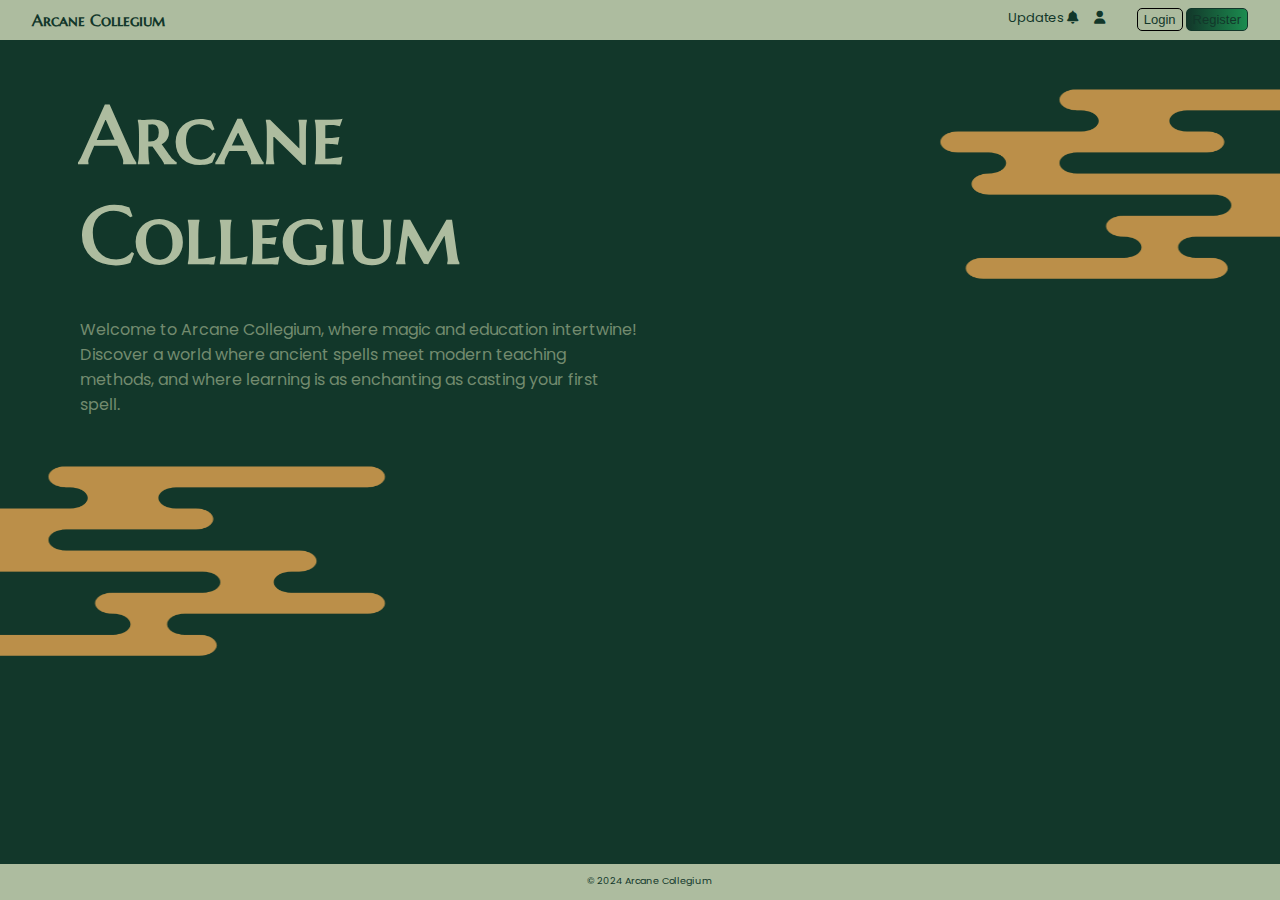
<file: index.html>
<!DOCTYPE html>
<html lang="en">
<head>
    <meta charset="UTF-8">
    <meta name="viewport" content="width=device-width, initial-scale=1.0">
    <title>Arcane Collegium</title>

    <link rel="stylesheet" href="https://cdnjs.cloudflare.com/ajax/libs/font-awesome/6.5.1/css/all.min.css"  />
    <link rel="stylesheet" href="style.css">
</head>
<body>
    <header>
        <nav class="navbar">
            <a class="home" href="index.html">Arcane Collegium</a>
            <div class="navright">
                <!-- <a href="../soa/index.html">Account</a>
                <a href="../grades/index.html">Grades</a>
                <a href="../sched/index.html">Schedule</a> -->
                <a href="" class="notif">Updates <i class="fa-solid fa-bell"></i></a>
                <a href="" class="prof_ic"><i class="fa-solid fa-user"></i></a>
                <div class="buttons">
                    <button  class="login"><a href="./login/index.html">Login</a></button>
                    <button  class="register"><a href="./register/index.html">Register</a></button>
                </div>
                    
            </div>
        </nav>
    </header>
    <div class="container">
        <div class="desc">
           <h1>Arcane Collegium</h1> 
           Welcome to Arcane Collegium, where magic and education intertwine! Discover a world where ancient spells meet modern teaching methods, and where learning is as enchanting as casting your first spell.
        </div>
        <div class="bg1-icon">
        <img src="./images/gurenge.png" >
    </div>
    
    </div>
 
    
    <div class="bg2-icon">
        <img src="./images/gurenge.png" >
    </div>

    <footer>
        <p>&copy; 2024 Arcane Collegium</p>
    </footer>
</body>
</html>
</file>
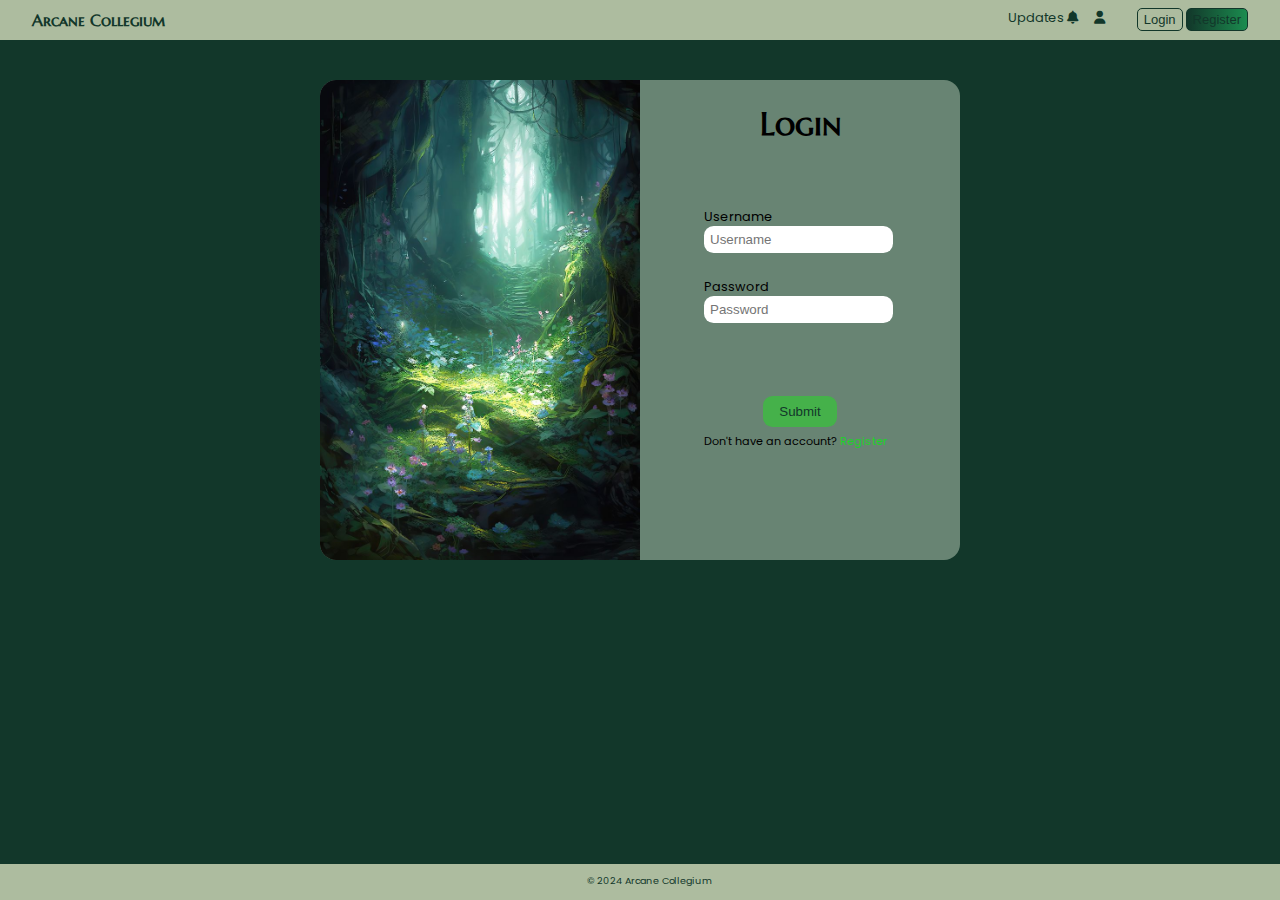
<file: login/index.html>
<!DOCTYPE html>
<html lang="en">
<head>
    <meta charset="UTF-8">
    <meta name="viewport" content="width=device-width, initial-scale=1.0">
    <title>Arcane Collegium</title>

    <link rel="stylesheet" href="https://cdnjs.cloudflare.com/ajax/libs/font-awesome/6.5.1/css/all.min.css"  />
    <link rel="stylesheet" href="login.css">
</head>
<body>
    <header>
        <nav class="navbar">
            <a class="home" href="index.html">Arcane Collegium</a>
            <div class="navright">
                <!-- <a href="../soa/index.html">Account</a>
                <a href="../grades/index.html">Grades</a>
                <a href="../sched/index.html">Schedule</a> -->
                <a href="" class="notif">Updates <i class="fa-solid fa-bell"></i></a>
                <a href="" class="prof_ic"><i class="fa-solid fa-user"></i></a>
                <div class="buttons">
                    <button  class="login"><a href="/Portal/login/index.html">Login</a></button>
                    <button  class="register"><a href="/Portal/register/index.html">Register</a></button>
                </div>
                    
            </div>
        </nav>
    </header>


    <div class="container">
        <div class="form">
            <div class="side-image">
                <img src="../images/Enchanted Grove.jpg" >
            </div>
            <div class="input-form">
                <div class="content">
                    <h1>Login</h1>
                    

                    <div class="input-field">
                        <label>Username</label><br>
                        <input class="box" type="text" placeholder="Username" id="username" name="username" required>
                    </div>
                    <br>
                    <div class="input-field">
                        <label>Password</label><br>
                        <input class="box" type="password" placeholder="Password" id="password" name="password" required>
                    </div><br>

                     <div class="submit">
                        <button ><a href="/Portal/dashboard/index.html">Submit</a></button>
                     </div>   
                        
                    <div class="login">
                        <a href="../register/index.html" >Don't have an account? <span>Register</span></a>
                    </div>      

                </div>
            </div>
            
        </div>
    </div>

        <!-- <div class="bg1-icon"></div>
        <img src="../images/gurenge.png" >

        <div class="bg2-icon">
        <img src="../images/gurenge.png" >
        </div> -->


    <footer>
        <p>&copy; 2024 Arcane Collegium</p>
    </footer>
</body>
</html>
</file>
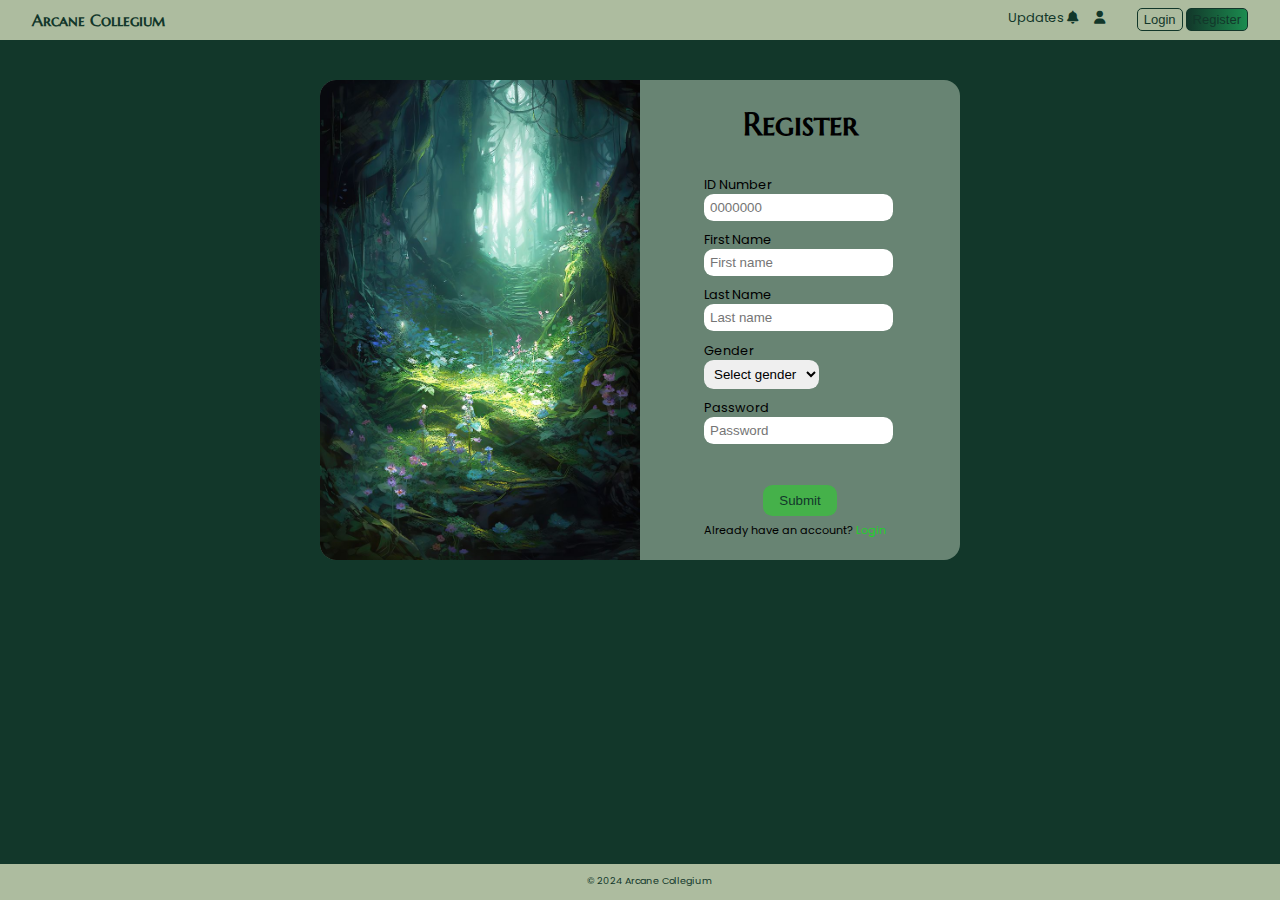
<file: register/index.html>
<!DOCTYPE html>
<html lang="en">
<head>
    <meta charset="UTF-8">
    <meta name="viewport" content="width=device-width, initial-scale=1.0">
    <title>Arcane Collegium</title>

    <link rel="stylesheet" href="https://cdnjs.cloudflare.com/ajax/libs/font-awesome/6.5.1/css/all.min.css"  />
    <link rel="stylesheet" href="register.css">
</head>
<body>
    <header>
        <nav class="navbar">
            <a class="home" href="index.html">Arcane Collegium</a>
            <div class="navright">
                <!-- <a href="../soa/index.html">Account</a>
                <a href="../grades/index.html">Grades</a>
                <a href="../sched/index.html">Schedule</a> -->
                <a href="" class="notif">Updates <i class="fa-solid fa-bell"></i></a>
                <a href="" class="prof_ic"><i class="fa-solid fa-user"></i></a>
                <div class="buttons">
                    <button  class="login"><a href="/Portal/login/index.html">Login</a></button>
                    <button  class="register"><a href="/Portal/register/index.html">Register</a></button>
                </div>
                    
            </div>
        </nav>
    </header>


    <div class="container">
        <div class="form">
            <div class="side-image">
                <img src="../images/Enchanted Grove.jpg" >
            </div>
            <div class="input-form">
                <div class="content">
                    <h1>Register</h1>
                    
                    <div class="input-field">
                        <label>ID Number</label><br>
                        <input class="box" type="text" placeholder="0000000" id="idnumber" name="idnumber" required>
                    </div>
                    <div class="input-field">
                        <label>First Name</label><br>
                        <input class="box" type="text" placeholder="First name" id="firstname" name="firstname" required>
                    </div>
                    <div class="input-field">
                        <label>Last Name</label><br>
                        <input class="box" type="text" placeholder="Last name" id="lastname" name="lastname" required>
                    </div>
                    <div class="input-field">
                        <label>Gender</label><br>
                        <select class="box" required class="genderSelect">
                            <option disabled selected>Select gender</option>
                            <option>Male</option>
                            <option>Female</option>
                            
                        </select>
                    </div>
                    <div class="input-field">
                        <label>Password</label><br>
                        <input class="box" type="password" placeholder="Password" id="password" name="password" required>
                    </div><br>


                     <div class="submit">
                        <button ><a href="../login/index.html">Submit</a></button>
                     </div>   
                        
                    <div class="login">
                        <a href="../login/index.html" >Already have an account? <span>Login</span></a>
                    </div>      

                </div>
            </div>
            
        </div>
    </div>

        <!-- <div class="bg1-icon"></div>
        <img src="../images/gurenge.png" >

        <div class="bg2-icon">
        <img src="../images/gurenge.png" >
        </div> -->


    <footer>
        <p>&copy; 2024 Arcane Collegium</p>
    </footer>
</body>
</html>
</file>
<file: style.css>
@import url('https://fonts.googleapis.com/css2?family=Marcellus+SC&display=swap');
@import url('https://fonts.googleapis.com/css2?family=Marcellus+SC&family=Poppins:ital,wght@0,100;0,200;0,300;0,400;0,500;0,600;0,700;0,800;0,900;1,100;1,200;1,300;1,400;1,500;1,600;1,700;1,800;1,900&display=swap');

*{
    margin: 0;
    padding: 0;
}
:root{
    --bg-green: #12372a;
    --sagedark: #76885B;
    --text-color: rgb(247, 246, 246);
    --light-bg-color:#adbc9f;
}
body{
    font-family: "Poppins", sans-serif;
    background-color: var(--bg-green) ;
}
/* navigation*/
header{
    background-color: var(--light-bg-color);
    position: fixed;
    width: 100%;
    height: 2.5rem;
    justify-content: center;
    align-content: center;
}
header a{
    color: var(--bg-green);
    text-decoration: none;
}
.home{
    font-family: "Marcellus SC", serif;
    font-weight: bold;
    margin-left: 2rem;
}
.navright{
    font-size: small;
    float: right;
    display: flex;
    gap: 1rem;
    margin-right: 2rem;
}
.buttons{
    margin-left: 1rem;
    justify-content: center;
    

}
.buttons button{
    padding: 3px;

}
.buttons .login{
    background-color: var(--light-bg-color);
    border-radius: 5px;
    border: 1px solid black;
    color: var(--bg-green);
    padding: 3px 6px;
    font-size: 1em;
    cursor: pointer;
}
.buttons .login:hover{
    background-color: #a0c99b;
    transform: scale(2rem);
}
.buttons .register{
    background-image: linear-gradient(90deg, rgba(18,55,42,1) 0%, rgba(27,140,79,1) 100%);
    border-radius: 5px;
    border: 1px solid var(--bg-green);
    color: var(--text-color);
    padding: 3px 6px;
    font-size: 1em;
    cursor: pointer;
}

/*bg png*/
.container{
    display: flex;  
    padding-top: 2.5rem ;

    
}
.desc{
    width: 50%;
    justify-content: center;
    align-content: center;
    align-items: center;
    padding-top: 2.8rem;
    padding-left: 5rem;
    color: rgb(115, 139, 111);
}
.desc h1{
    color: var(--light-bg-color);
    font-family: "Marcellus SC";
    font-size:5rem;
    font-weight: bold;
    margin-bottom: 2rem;
}

.bg1-icon{
    /* padding-top: 2rem; */
    width: 50%;
    float: right;
    
}
.bg1-icon img{
    width: 30rem;
    height: 18rem;
    margin-left: 18rem;
}
.bg2-icon{
    float: left;
    margin-left: -5.2rem;
}
.bg2-icon img{
    width: 30rem;
    height: 18rem;
}





footer{
    background-color: var(--light-bg-color);
    color: var(--bg-green);
    font-size: 0.6rem;      
    text-align: center;
    padding: 10px;
    position: fixed;
    height: 1rem;
    left: 0;
    bottom: 0;
    width: 100%;
}
</file>
<file: login/login.css>
@import url('https://fonts.googleapis.com/css2?family=Marcellus+SC&display=swap');
@import url('https://fonts.googleapis.com/css2?family=Marcellus+SC&family=Poppins:ital,wght@0,100;0,200;0,300;0,400;0,500;0,600;0,700;0,800;0,900;1,100;1,200;1,300;1,400;1,500;1,600;1,700;1,800;1,900&display=swap');

*{
    margin: 0;
    padding: 0;
}
:root{
    --bg-green: #12372a;
    --sagedark: #76885B;
    --text-color: rgb(247, 246, 246);
    --light-bg-color:#adbc9f;
}
body{
    font-family: "Poppins", sans-serif;
    background-color: var(--bg-green) ;
}
/* navigation*/
header{
    background-color: var(--light-bg-color);
    position: fixed;
    width: 100%;
    height: 2.5rem;
    justify-content: center;
    align-content: center;
}
header a{
    color: var(--bg-green);
    text-decoration: none;
}
.home{
    font-family: "Marcellus SC", serif;
    font-weight: bold;
    margin-left: 2rem;
}
.navright{
    font-size: small;
    float: right;
    display: flex;
    gap: 1rem;
    margin-right: 2rem;
}
.buttons{
    margin-left: 1rem;
    justify-content: center;
    

}
.buttons button{
    padding: 3px;

}
.buttons .login{
    background-color: var(--light-bg-color);
    border-radius: 5px;
    border: 1px solid var(--bg-green);
    color: var(--bg-green);
    padding: 3px 6px;
    font-size: 1em;
    cursor: pointer;
}
.buttons .login:hover{
    background-color: #a0c99b;
    transform: scale(2rem);
}
.buttons .register{
    background-image: linear-gradient(90deg, rgba(18,55,42,1) 0%, rgba(27,140,79,1) 100%);
    border-radius: 5px;
    border: 1px solid var(--bg-green);
    color: var(--text-color);
    padding: 3px 6px;
    font-size: 1em;
    cursor: pointer;
}
/*end of nav*/

.container{
    display: flex;
    justify-content: center;
    align-content: center;
    padding-top: 2rem;
}
.form{
    margin-top: 3rem;
    background-color: rgba(189, 209, 187,0.5);
    border-radius: 1rem;
    width: 40rem;
    height: 30rem;
    display: flex;
}
.form .input-form{
    position: relative;
    width: 50%;
}
.form .input-form .content h1{ 
   font-family: "Marcellus SC", sans-serif;
    text-align: center;
    margin-top: 1.5rem;
    margin-bottom: 4rem;
}

.form .side-image{
  position: relative;
  width: 50%;
  height: 100%;  
}

.form .side-image img{
    position: absolute;
    top: 0;
    left: 0;
    width: 100%;
    height: 100%;
    object-fit: cover;
    border-top-left-radius: 1rem;
    border-bottom-left-radius: 1rem;
}

.form .input-form .content .input-field{
    padding-left: 4rem;
    font-size: 0.8rem;
    color: var(--bg-color);
}

.input-field .box{
    padding: 6px;
    border: 2px var(--bg-color);
    border-radius: 0.6rem;
}

.input-field input :focus,
.input-field select:focus{
    box-shadow: 0 3px 6px rgba(0,0,0,0.13);
    border: #12372a 1px;
}

.form .content .submit{
    margin-top: 3rem;
    text-align: center;
    
}
.form .content .submit button a{
    text-decoration: none;
    color: #12372a;
}
.form .content  .submit button{
    padding: 0.5rem 1rem ;
    border: 1px #12372a;
    border-radius: 0.6rem;
    background-color: rgb(69, 177, 74);
}    

.form .content  .submit button:hover{
    background: var(--bg-green);
    color: #adbc9f;
}
.form .content  .submit button a:hover{
    color: #adbc9f;
}

.form .content .login a{
    font-size: 0.7rem;
    margin-left: 4rem;
    color: var(--bg-color);
    text-decoration: none;
}
.form .content .login span{
    color: rgb(33, 209, 42);
}
/*bg png*/




/* 
.bg1-icon{
    padding-top: 2rem;
    width: 50%;
    float: right;
    
}
.bg1-icon img{
    width: 30rem;
    height: 18rem;
}
.bg2-icon{
    float: left;
    margin-left: -5.2rem;
}
.bg2-icon img{
    width: 30rem;
    height: 18rem;
} */





footer{
    background-color: var(--light-bg-color);
    color: var(--bg-green);
    font-size: 0.6rem;      
    text-align: center;
    padding: 10px;
    position: fixed;
    height: 1rem;
    left: 0;
    bottom: 0;
    width: 100%;
}
</file>
<file: register/register.css>
@import url('https://fonts.googleapis.com/css2?family=Marcellus+SC&display=swap');
@import url('https://fonts.googleapis.com/css2?family=Marcellus+SC&family=Poppins:ital,wght@0,100;0,200;0,300;0,400;0,500;0,600;0,700;0,800;0,900;1,100;1,200;1,300;1,400;1,500;1,600;1,700;1,800;1,900&display=swap');

*{
    margin: 0;
    padding: 0;
}
:root{
    --bg-green: #12372a;
    --sagedark: #76885B;
    --text-color: rgb(247, 246, 246);
    --light-bg-color:#adbc9f;
}
body{
    font-family: "Poppins", sans-serif;
    background-color: var(--bg-green) ;
}
/* navigation*/
header{
    background-color: var(--light-bg-color);
    position: fixed;
    width: 100%;
    height: 2.5rem;
    justify-content: center;
    align-content: center;
}
header a{
    color: var(--bg-green);
    text-decoration: none;
}
.home{
    font-family: "Marcellus SC", serif;
    font-weight: bold;
    margin-left: 2rem;
}
.navright{
    font-size: small;
    float: right;
    display: flex;
    gap: 1rem;
    margin-right: 2rem;
}
.buttons{
    margin-left: 1rem;
    justify-content: center;
    

}
.buttons button{
    padding: 3px;

}
.buttons .login{
    background-color: var(--light-bg-color);
    border-radius: 5px;
    border: 1px solid var(--bg-green);
    color: var(--bg-green);
    padding: 3px 6px;
    font-size: 1em;
    cursor: pointer;
}
.buttons .login:hover{
    background-color: #a0c99b;
    transform: scale(2rem);
}
.buttons .register{
    background-image: linear-gradient(90deg, rgba(18,55,42,1) 0%, rgba(27,140,79,1) 100%);
    border-radius: 5px;
    border: 1px solid var(--bg-green);
    color: var(--text-color);
    padding: 3px 6px;
    font-size: 1em;
    cursor: pointer;
}
/*end of nav*/

.container{
    display: flex;
    justify-content: center;
    align-content: center;
    padding-top: 2rem;
}
.form{
    margin-top: 3rem;
    background-color: rgba(189, 209, 187,0.5);
    border-radius: 1rem;
    width: 40rem;
    height: 30rem;
    display: flex;
}
.form .input-form{
    position: relative;
    width: 50%;
}
.form .input-form .content h1{ 
   font-family: "Marcellus SC", sans-serif;
    text-align: center;
    margin-top: 1.5rem;
    margin-bottom: 2rem;
}

.form .side-image{
  position: relative;
  width: 50%;
  height: 100%;  
}

.form .side-image img{
    position: absolute;
    top: 0;
    left: 0;
    width: 100%;
    height: 100%;
    object-fit: cover;
    border-top-left-radius: 1rem;
    border-bottom-left-radius: 1rem;
}

.form .input-form .content .input-field{
    padding-left: 4rem;
    font-size: 0.8rem;
    color: var(--bg-color);
    margin-top: 0.8em;
}

.input-field .box{
    padding: 6px;
    border: 2px var(--bg-color);
    border-radius: 0.6rem;
}

.input-field input :focus,
.input-field select:focus{
    box-shadow: 0 3px 6px rgba(0,0,0,0.13);
    border: #12372a 1px;
}

.form .content .submit{
    margin-top: 1rem;
    text-align: center;
    
}
.form .content  .submit button{
    padding: 0.5rem 1rem ;
    border: 1px #12372a;
    border-radius: 0.6rem;
    color: white;
    background-color: rgb(69, 177, 74);
}    
.form .content .submit button a{
    text-decoration: none;
    color: var(--bg-green);
}
.form .content .login a{
    font-size: 0.7rem;
    margin-left: 4rem;
    color: var(--bg-color);
    text-decoration: none;
}
.form .content .login span{
    color: rgb(33, 209, 42);
}
.form .content  .submit button:hover{
    background: var(--bg-green);
    color: #adbc9f;
}
.form .content  .submit button a:hover{
    color: #adbc9f;
}
footer{
    background-color: var(--light-bg-color);
    color: var(--bg-green);
    font-size: 0.6rem;      
    text-align: center;
    padding: 10px;
    position: fixed;
    height: 1rem;
    left: 0;
    bottom: 0;
    width: 100%;
}
</file>
